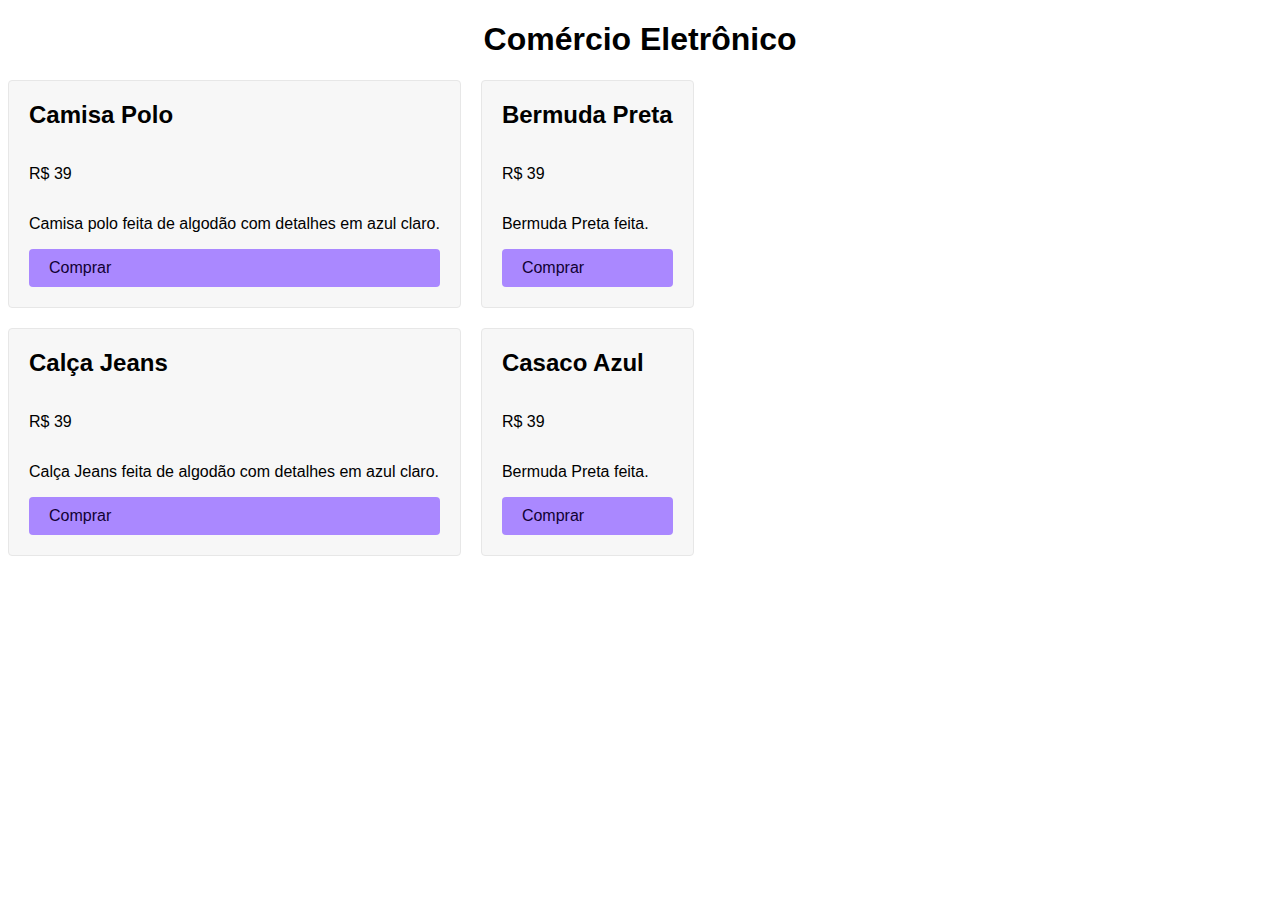
<file: align-e-justify-content/web/index.html>
<!DOCTYPE html>
<html>

<head>
  <meta charset="UTF-8">
  <title>Grid</title>
  <link rel="stylesheet" href="./style.css">
</head>

<body>
  <h1>Comércio Eletrônico</h1>
  <div class="grid">
    <div class="item">
      <h2>Camisa Polo</h2>
      <p class="preco">R$ 39</p>
      <p>Camisa polo feita de algodão com detalhes em azul claro.</p>
      <a class="comprar" href="/">Comprar</a>
    </div>
    <div class="item">
      <h2>Bermuda Preta</h2>
      <p class="preco">R$ 39</p>
      <p>Bermuda Preta feita.</p>
      <a class="comprar" href="/">Comprar</a>
    </div>
    <div class="item">
      <h2>Calça Jeans</h2>
      <p class="preco">R$ 39</p>
      <p>Calça Jeans feita de algodão com detalhes em azul claro.</p>
      <a class="comprar" href="/">Comprar</a>
    </div>
    <div class="item">
      <h2>Casaco Azul</h2>
      <p class="preco">R$ 39</p>
      <p>Bermuda Preta feita.</p>
      <a class="comprar" href="/">Comprar</a>
    </div>
  </div>
</body>

</html>
</file>
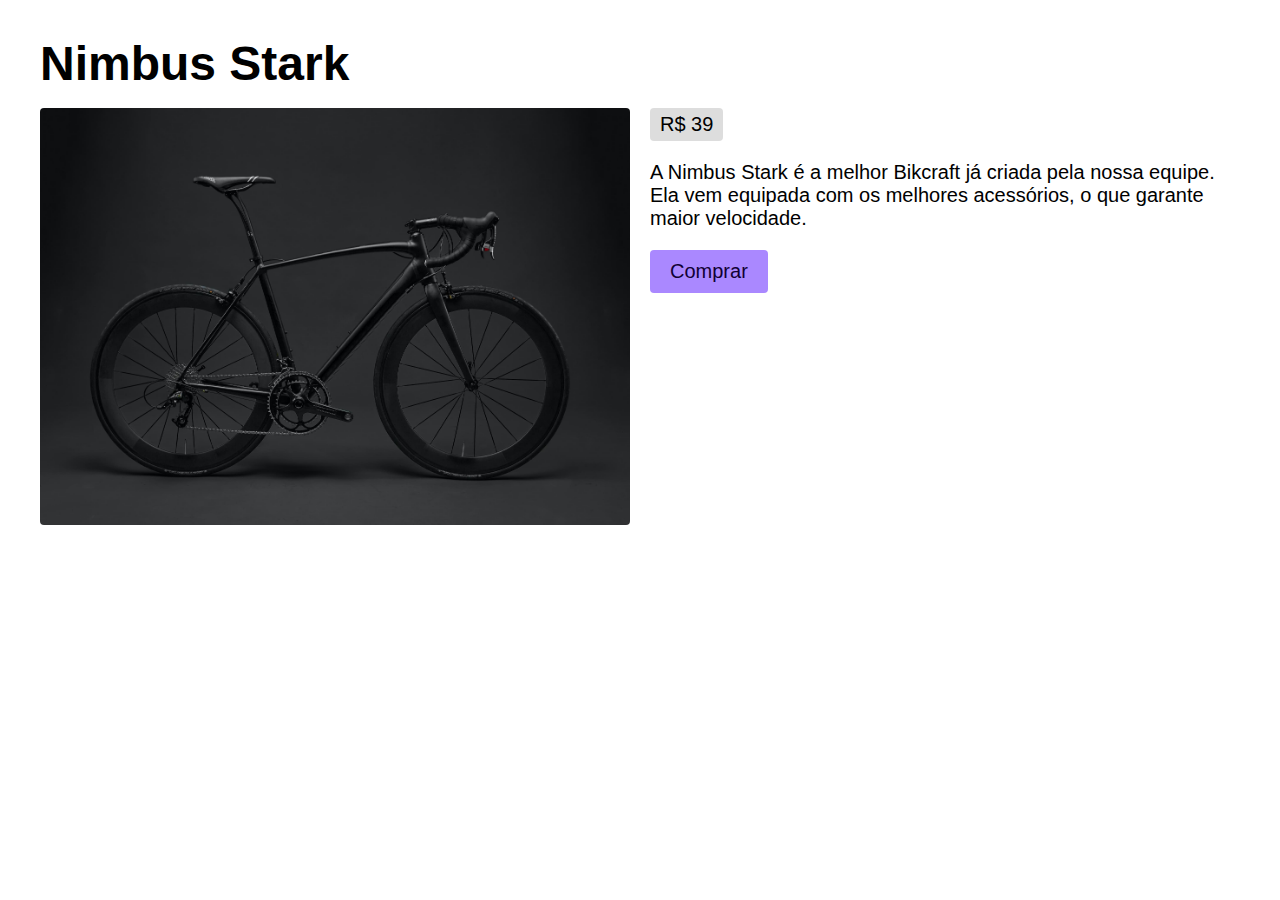
<file: align-e-justify-items/web/index.html>
<!DOCTYPE html>
<html>

<head>
  <meta charset="UTF-8">
  <title>Grid</title>
  <link rel="stylesheet" href="./style.css">
</head>

<body>
  <div class="grid">
    <h1 class="titulo">Nimbus Stark</h1>
    <img class="foto" src="./img/bicicleta.jpg" alt="Bicicleta Preta">
    <div class="info">
      <span class="preco">R$ 39</span>
      <p class="descricao">A Nimbus Stark é a melhor Bikcraft já criada pela nossa equipe. Ela vem equipada com os melhores acessórios, o que garante maior velocidade.</p>
      <a class="comprar" href="/">Comprar</a>
    </div>
  </div>
</body>

</html>
</file>
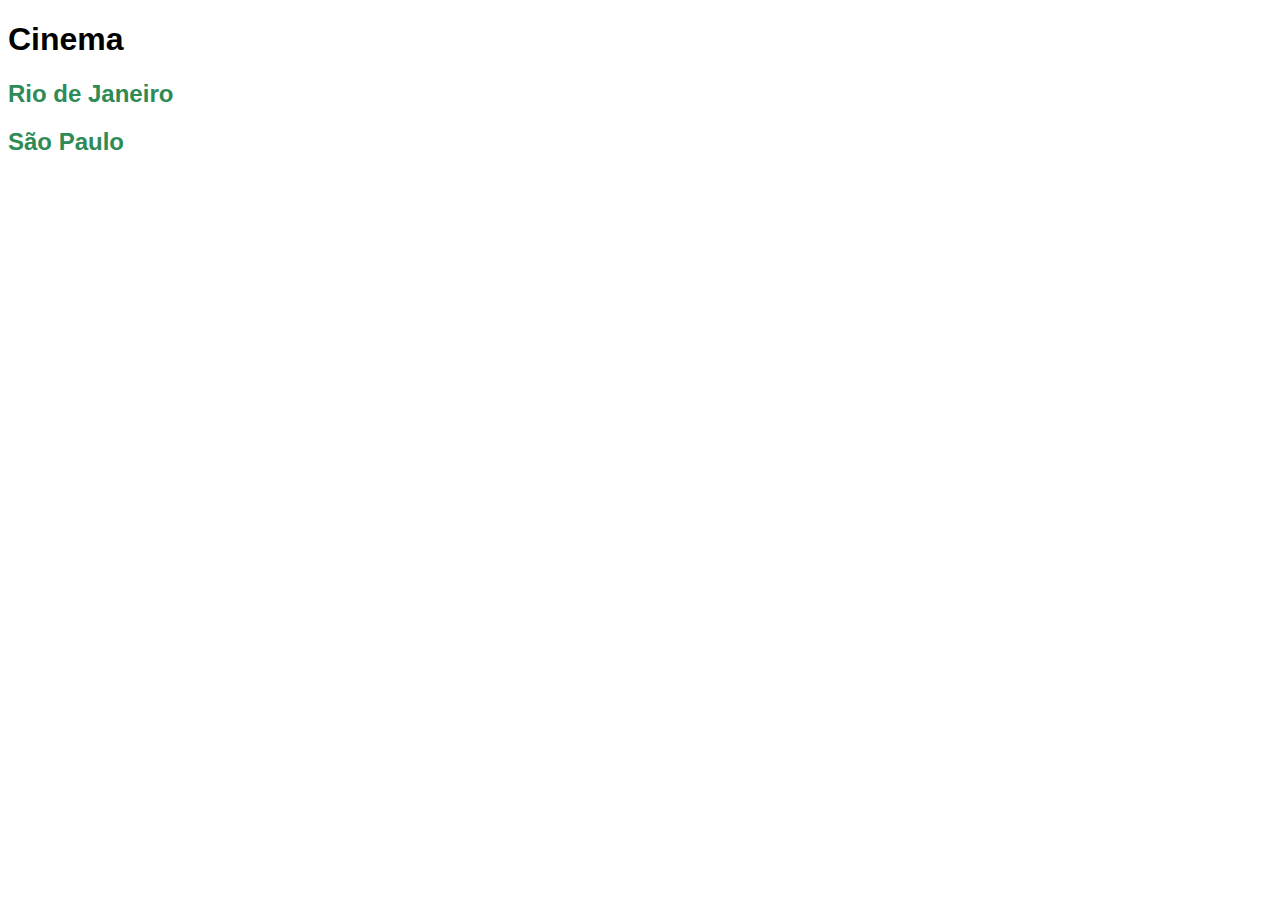
<file: exercicios/cinema/index.html>
<!DOCTYPE html>
<html lang="en">

<head>
    <meta charset="UTF-8">
    <meta http-equiv="X-UA-Compatible" content="IE=edge">
    <meta name="viewport" content="width=device-width, initial-scale=1.0">
    <link rel="stylesheet" href="./css/estilo.css">
    <title>Cinema</title>
</head>

<body>
    <h1>Cinema</h1>
    <h2> <a href="./estados/rj.html">Rio de Janeiro</a></h2>
    <h2> <a href="./estados/sp.html">São Paulo</a></h2>

</body>

</html>
</file>
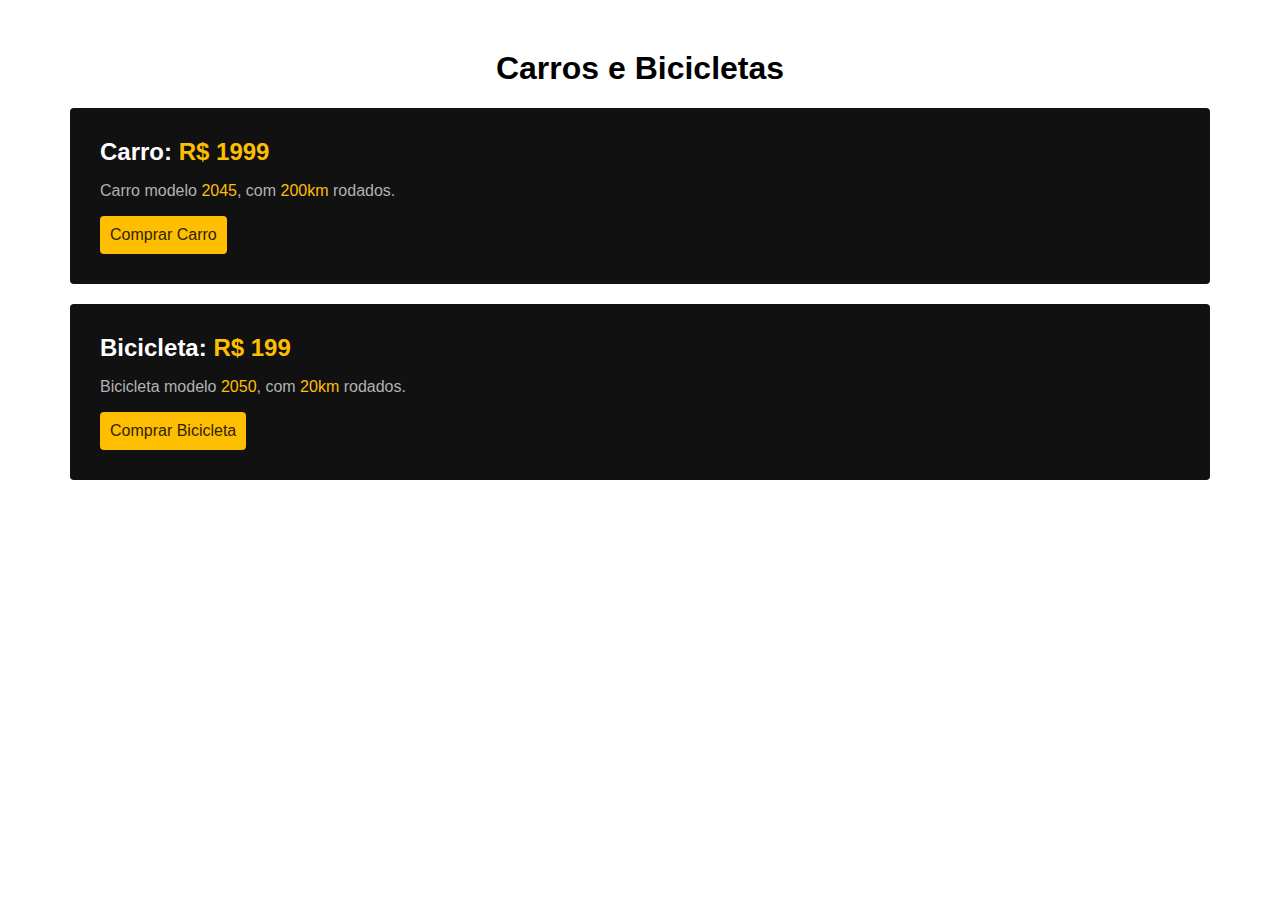
<file: exercicios/display/index.html>
<!DOCTYPE html>
<html lang="en">

<head>
    <meta charset="UTF-8">
    <meta http-equiv="X-UA-Compatible" content="IE=edge">
    <meta name="viewport" content="width=device-width, initial-scale=1.0">
    <link rel="stylesheet" href="./css/estilo.css">
    <title>Carros e Bicicletas</title>
</head>

<body>

    <h1>Carros e Bicicletas</h1>

    <div class="item">
        <h2>Carro: <span>R$ 1999</span></h2>
        <p>Carro modelo <span>2045</span>, com <span>200km</span> rodados.</p>
        <a href="/">Comprar Carro</a>
    </div>

    <div class="item">
        <h2>Bicicleta: <span>R$ 199</span></h2>
        <p>Bicicleta modelo <span>2050</span>, com <span>20km</span> rodados.</p>
        <a href="/">Comprar Bicicleta</a>
    </div>

</body>

</html>
</file>
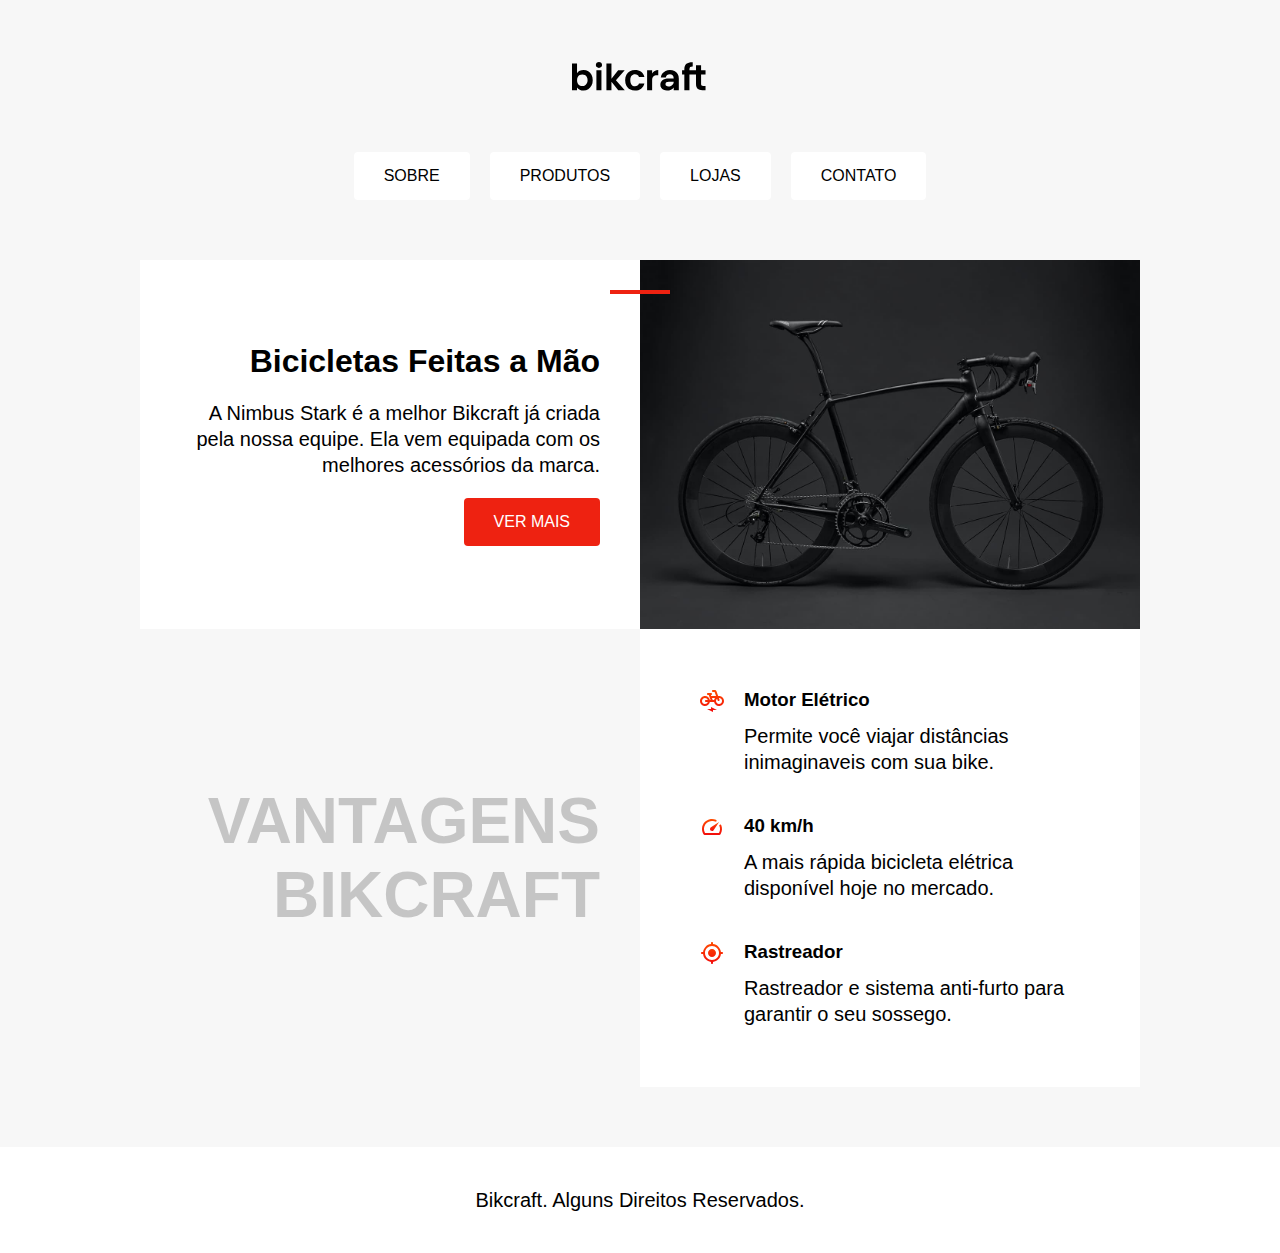
<file: exercicios/posicionamento/index.html>
<!DOCTYPE html>
<html lang="en">

<head>
    <meta charset="UTF-8">
    <meta http-equiv="X-UA-Compatible" content="IE=edge">
    <meta name="viewport" content="width=device-width, initial-scale=1.0">
    <title>Bikcraft</title>
    <link rel="stylesheet" href="./css/style.css">
</head>

<body>
    <img src="./img/bikcraft.svg" alt="Bikcraft">
    <div class="menu">
        <a href="/">Sobre</a>
        <a href="/">Produtos</a>
        <a href="/">Lojas</a>
        <a href="/">Contato</a>
    </div>

    <div class="conteudo">
        <div class="introducao">
            <span class="detalhe"></span>
            <h1>Bicicletas Feitas a Mão</h1>
            <p>A Nimbus Stark é a melhor Bikcraft já criada pela nossa equipe. Ela vem equipada com os melhores acessórios da marca.</p>
            <a class="botao" href="/">Ver Mais</a>
        </div>

        <img class="imagem" src="./img/bicicleta.jpg" alt="Bicicleta Bikcraft Preta">

        <h2 class="subtitulo">Vantagens Bikcraft</h2>

        <div class="vantagens">
            <div class="vantagens-item">
                <img src="./img/eletrica.svg" alt="">
                <h3>Motor Elétrico</h3>
                <p>Permite você viajar distâncias inimaginaveis com sua bike.</p>
            </div>

            <div class="vantagens-item">
                <img src="./img/velocidade.svg" alt="">
                <h3>40 km/h</h3>
                <p>A mais rápida bicicleta elétrica disponível hoje no mercado.</p>
            </div>

            <div class="vantagens-item">
                <img src="./img/rastreador.svg" alt="">
                <h3>Rastreador</h3>
                <p>Rastreador e sistema anti-furto para garantir o seu sossego.</p>
            </div>
        </div>

    </div>

    <div class="rodape">
        <p>Bikcraft. Alguns Direitos Reservados.</p>
    </div>

</body>

</html>
</file>
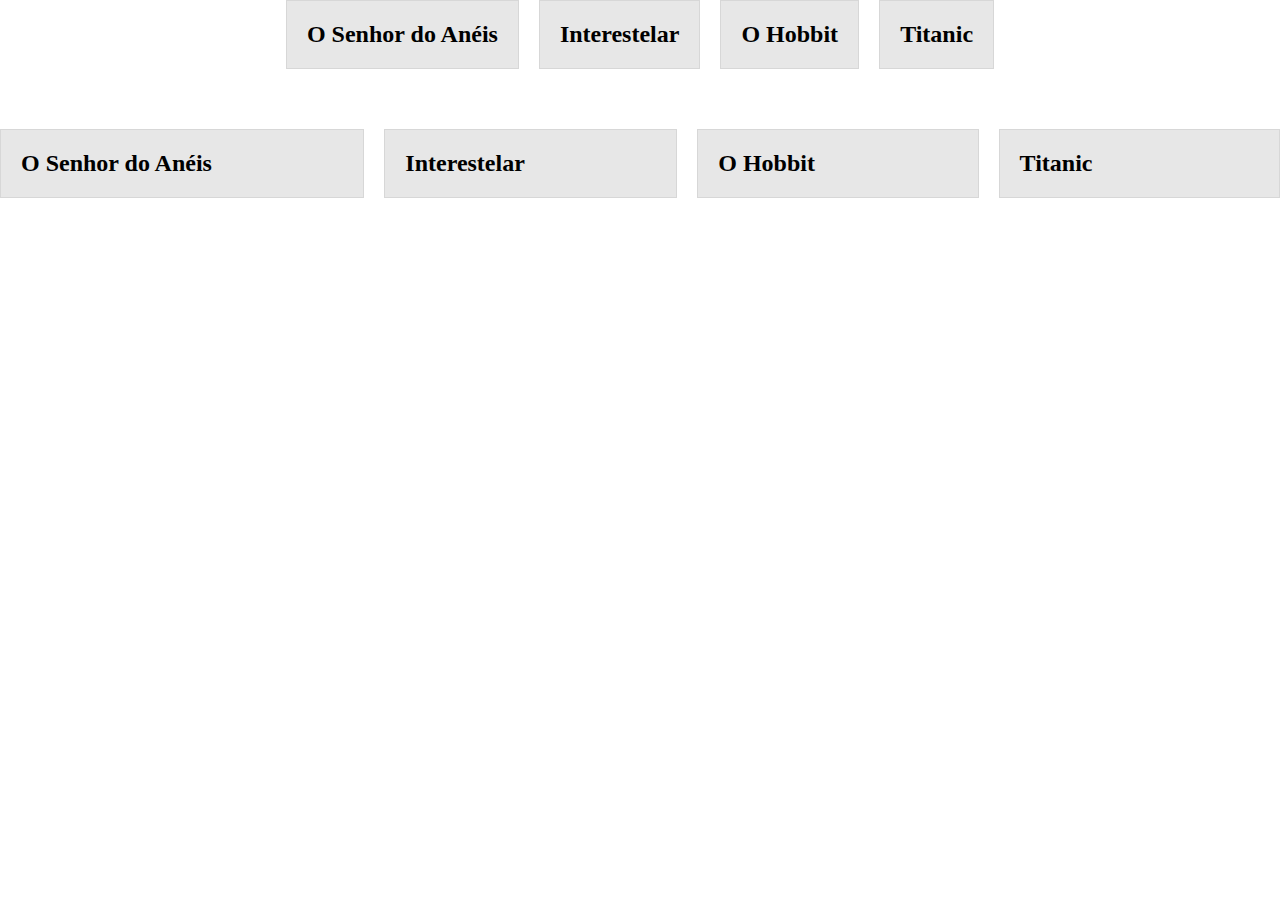
<file: flexbox/web/index.html>
<!DOCTYPE html>
<html>

<head>
  <meta charset="UTF-8">
  <title>Flexbox</title>
  <link rel="stylesheet" href="./style.css">
</head>

<body>
  <div class="flex">
    <h2>O Senhor do Anéis</h2>
    <h2>Interestelar</h2>
    <h2>O Hobbit</h2>
    <h2>Titanic</h2>
  </div>

  <div class="grid">
    <h2>O Senhor do Anéis</h2>
    <h2>Interestelar</h2>
    <h2>O Hobbit</h2>
    <h2>Titanic</h2>
  </div>
</body>

</html>
</file>
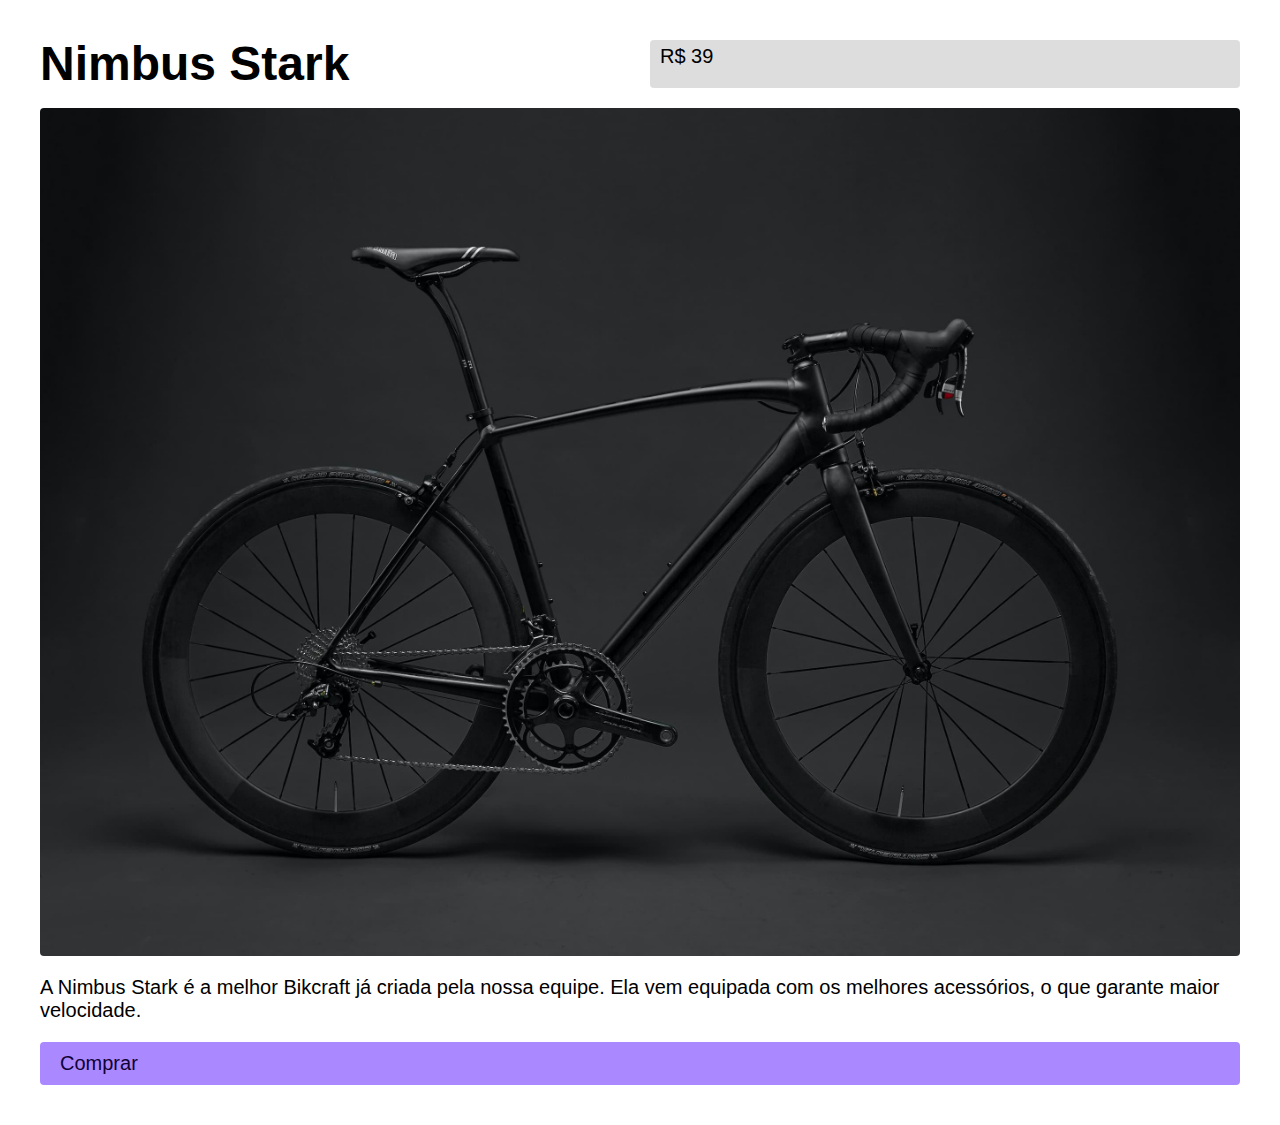
<file: grid-column/web/index.html>
<!DOCTYPE html>
<html>

<head>
  <meta charset="UTF-8">
  <title>Grid</title>
  <link rel="stylesheet" href="./style.css">
</head>

<body>
  <div class="grid">
    <h1 class="titulo">Nimbus Stark</h1>
    <span class="preco">R$ 39</span>
    <img class="foto" src="./img/bicicleta.jpg" alt="Bicicleta Preta">
    <p class="descricao">A Nimbus Stark é a melhor Bikcraft já criada pela nossa equipe. Ela vem equipada com os melhores acessórios, o que garante maior velocidade.</p>
    <a class="comprar" href="/">Comprar</a>
  </div>
</body>

</html>
</file>
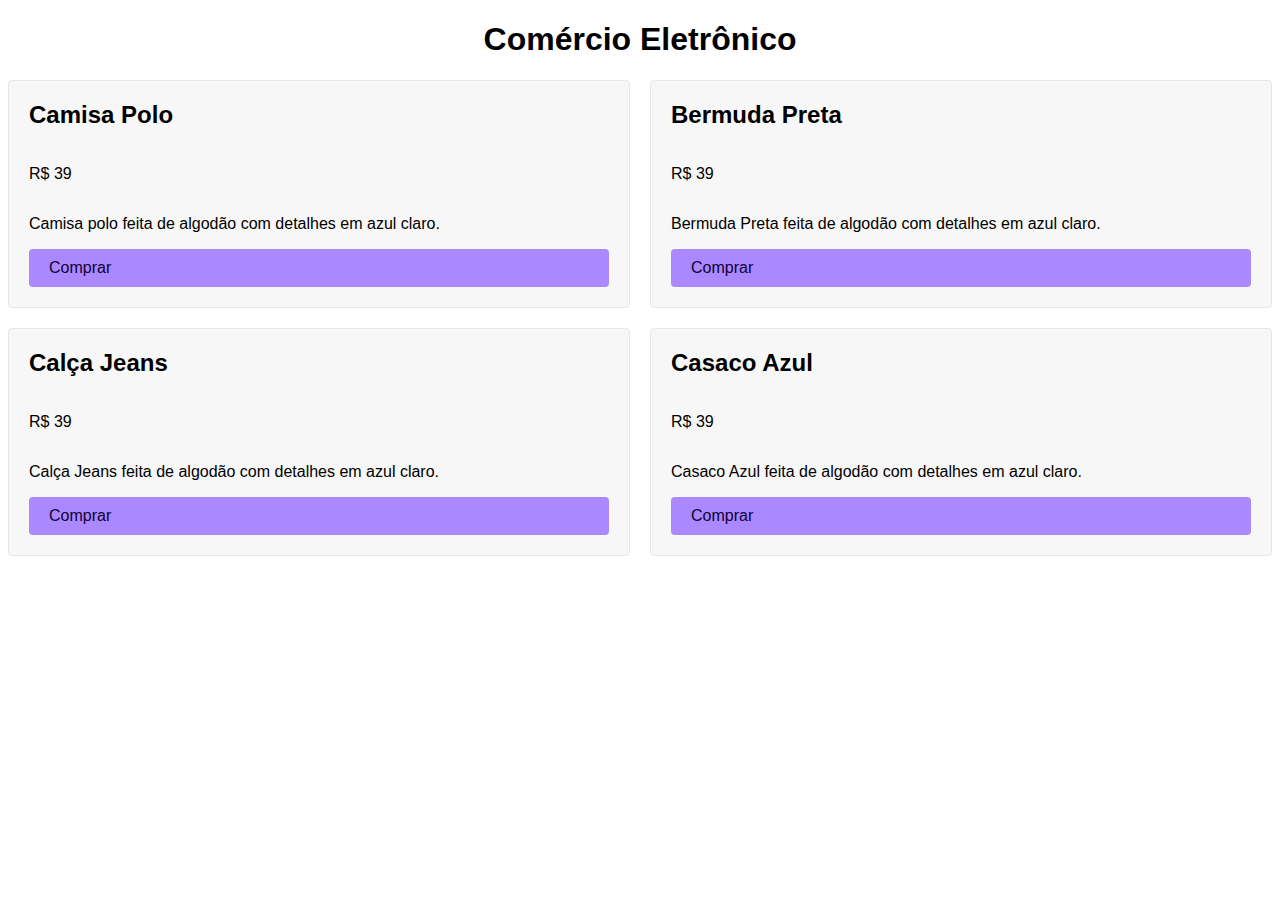
<file: grid-columns/web/index.html>
<!DOCTYPE html>
<html>

<head>
  <meta charset="UTF-8">
  <title>Grid</title>
  <link rel="stylesheet" href="./style.css">
</head>

<body>
  <h1>Comércio Eletrônico</h1>
  <div class="grid">
    <div class="item">
      <h2>Camisa Polo</h2>
      <p class="preco">R$ 39</p>
      <p>Camisa polo feita de algodão com detalhes em azul claro.</p>
      <a class="comprar" href="/">Comprar</a>
    </div>
    <div class="item">
      <h2>Bermuda Preta</h2>
      <p class="preco">R$ 39</p>
      <p>Bermuda Preta feita de algodão com detalhes em azul claro.</p>
      <a class="comprar" href="/">Comprar</a>
    </div>
    <div class="item">
      <h2>Calça Jeans</h2>
      <p class="preco">R$ 39</p>
      <p>Calça Jeans feita de algodão com detalhes em azul claro.</p>
      <a class="comprar" href="/">Comprar</a>
    </div>
    <div class="item">
      <h2>Casaco Azul</h2>
      <p class="preco">R$ 39</p>
      <p>Casaco Azul feita de algodão com detalhes em azul claro.</p>
      <a class="comprar" href="/">Comprar</a>
    </div>
  </div>
</body>

</html>
</file>
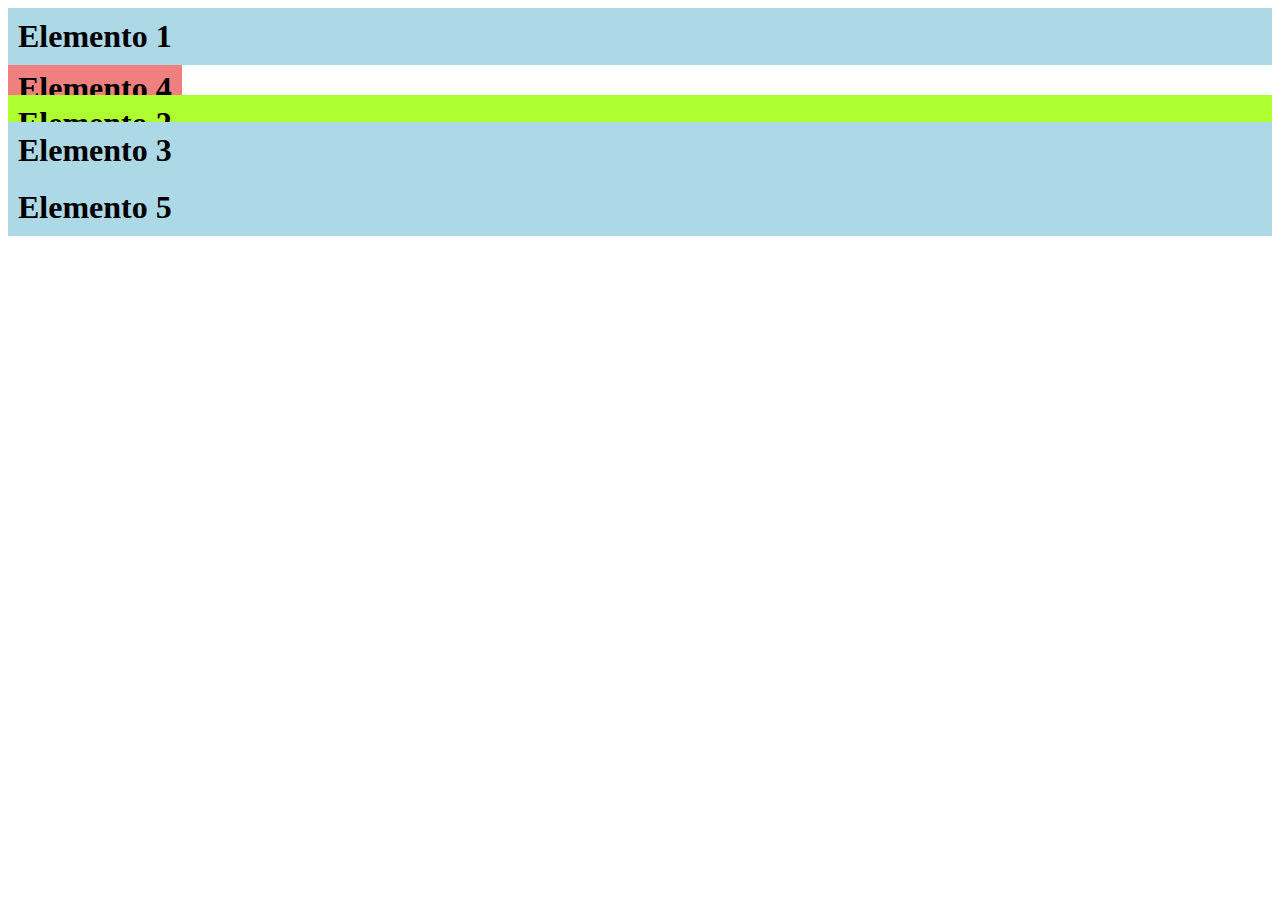
<file: position/web/index.html>
<!DOCTYPE html>
<html>

<head>
  <meta charset="UTF-8">
  <title>Position</title>
  <link rel="stylesheet" href="./style.css">
</head>

<body>
  <h1>Elemento 1</h1>
  <h1 class="index1">Elemento 2</h1>
  <h1 class="index3">Elemento 3</h1>
  <h1 class="index2">Elemento 4</h1>
  <h1>Elemento 5</h1>
</body>

</html>
</file>
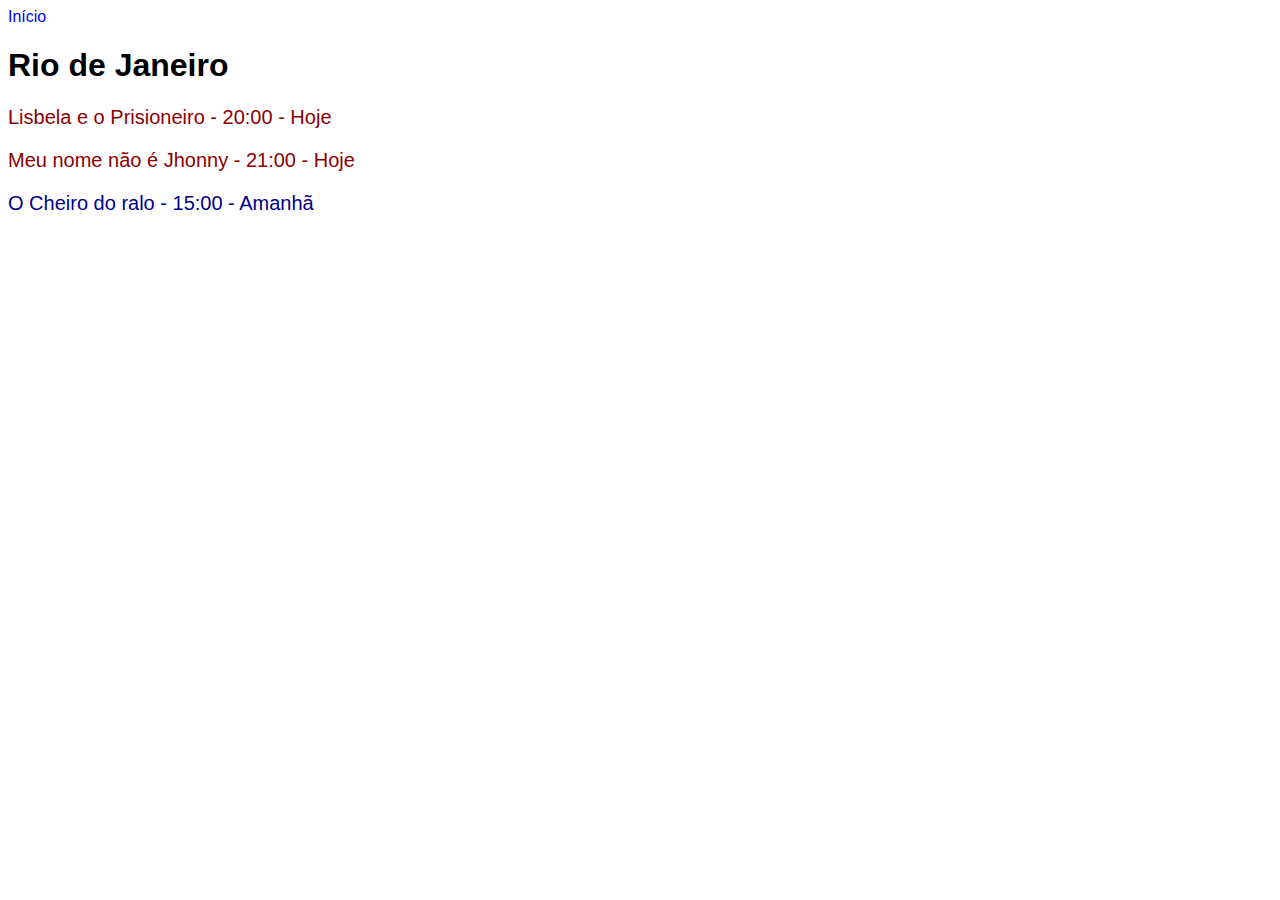
<file: exercicios/cinema/estados/rj.html>
<!DOCTYPE html>
<html lang="en">

<head>
    <meta charset="UTF-8">
    <meta http-equiv="X-UA-Compatible" content="IE=edge">
    <meta name="viewport" content="width=device-width, initial-scale=1.0">
    <link rel="stylesheet" href="../css/estilo.css">
    <title>Rio de Janeiro</title>
</head>

<body>
    <a href="../index.html">Início</a>

    <h1>Rio de Janeiro</h1>
    <p class="hoje">Lisbela e o Prisioneiro - 20:00 - Hoje</p>
    <p class="hoje">Meu nome não é Jhonny - 21:00 - Hoje </p>
    <p class="amanha">O Cheiro do ralo - 15:00 - Amanhã</p>
</body>

</html>
</file>
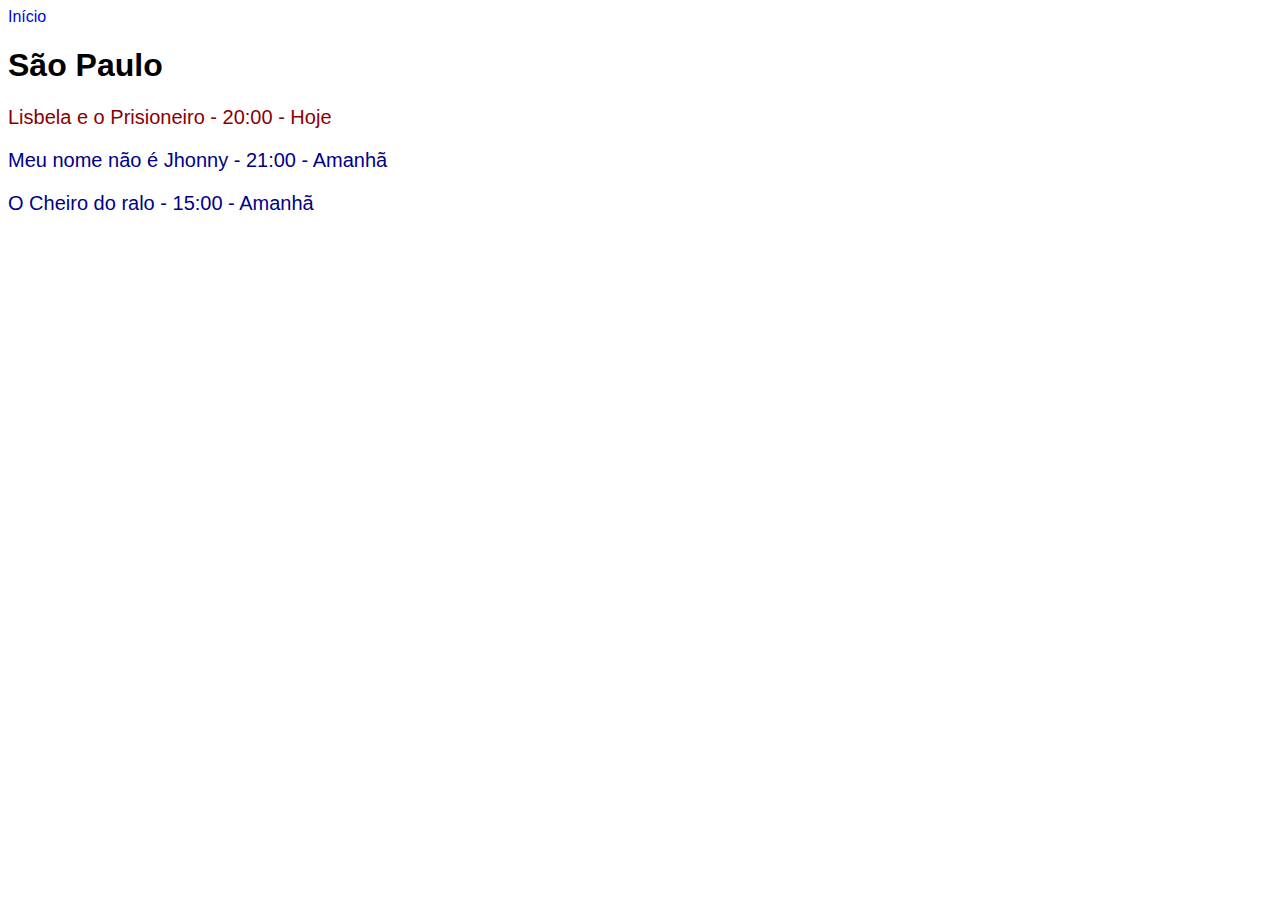
<file: exercicios/cinema/estados/sp.html>
<!DOCTYPE html>
<html lang="en">

<head>
    <meta charset="UTF-8">
    <meta http-equiv="X-UA-Compatible" content="IE=edge">
    <meta name="viewport" content="width=device-width, initial-scale=1.0">
    <link rel="stylesheet" href="../css/estilo.css">
    <title>São Paulo</title>
</head>

<body>
    <a href="../index.html">Início</a>

    <h1>São Paulo</h1>
    <p class="hoje">Lisbela e o Prisioneiro - 20:00 - Hoje</p>
    <p class="amanha">Meu nome não é Jhonny - 21:00 - Amanhã </p>
    <p class="amanha">O Cheiro do ralo - 15:00 - Amanhã</p>
</body>

</html>
</file>
<file: align-e-justify-content/web/style.css>
body {
  font-family: Arial;
}

h1 {
  text-align: center;
}

h2 {
  margin-top: 0px;
}

.comprar {
  background: #a8f;
  color: #103;
  padding: 10px 20px;
  text-decoration: none;
  border-radius: 4px;
}

.item {
  background: #f7f7f7;
  border: 1px solid #e7e7e7;
  padding: 20px;
  border-radius: 4px;
  display: grid;
}

.grid {
  display: grid;
  height: 800px;
  grid-template-columns: auto auto;
  gap: 20px;
  place-content: start;
}
</file>
<file: align-e-justify-items/web/style.css>
.grid {
  display: grid;
  gap: 20px;
  grid-template-columns: repeat(2, 1fr);
}

.titulo {
  grid-column: 1 / -1;
}

.info {
  place-self: start;
  display: grid;
  place-items: start;
  gap: 20px;
}

/* Estilos Gerais */

body {
  font-family: Arial;
  margin: 40px;
}

h1,
p {
  margin: 0px;
}

h1 {
  font-size: 48px;
  line-height: 1;
}

p,
span {
  font-size: 20px;
}

img {
  max-width: 100%;
  border-radius: 4px;
}

.comprar {
  background: #a8f;
  color: #103;
  padding: 10px 20px;
  text-decoration: none;
  border-radius: 4px;
  font-size: 20px;
}

.preco {
  background: #ddd;
  padding: 5px 10px;
  border-radius: 4px;
}
</file>
<file: exercicios/cinema/css/estilo.css>
.hoje {
    color: darkred;
}

.amanha {
    color: darkblue;
}

a {
    text-decoration: none;
}

h2 a {
    color: seagreen;
}

p {
    font-size: 20px;
}

body {
    font-family: Arial;
}
</file>
<file: exercicios/display/css/estilo.css>
body {
    font-family: Arial;
    margin: 50px;
}

h1 {
    text-align: center;
}

h2 {
    margin: 0;
}

.item {
    padding: 30px;
    background: #111;
    color: #fff;
    margin: 20px;
    border-radius: 4px;
}

span {
    color: #febe01;
}

p {
    color: #b2b2b2;
}

a {
    display: inline-block;
    background: #febe01;
    color: #332200;
    padding: 10px;
    text-decoration: none;
    border-radius: 4px;
}
</file>
<file: exercicios/posicionamento/css/style.css>
body {
    font-family: Arial, Helvetica, sans-serif;
    margin: 0;
    background: #f7f7f7;
    display: grid;
    gap: 60px;
    justify-items: center;
    margin-top: 60px;
}

img {
    max-width: 100%;
    display: block;
}

a {
    text-decoration: none;
}

p,
h1,
h2,
h3 {
    margin: 0;
}

p {
    font-size: 20px;
    line-height: 1.3;
}

.menu {
    display: flex;
    flex-wrap: wrap;
    gap: 20px;
    justify-content: center;
}

.menu a {
    background: #fff;
    padding: 15px 30px;
    border-radius: 4px;
    color: #000;
    text-transform: uppercase;
}

.conteudo {
    display: grid;
    grid-template-columns: repeat(2, 1fr);
    max-width: 1000px;
}

.introducao {
    background: #fff;
    padding: 40px;
    text-align: right;
    position: relative;
    display: grid;
    align-content: center;
    gap: 20px;
    justify-items: end;
}

.detalhe {
    width: 60px;
    height: 4px;
    background: #e21;
    position: absolute;
    top: 30px;
    right: -30px;
}

.botao {
    background: #e21;
    color: #fff;
    padding: 15px 30px;
    border-radius: 4px;
    text-transform: uppercase;
}

.subtitulo {
    font-size: 64px;
    text-transform: uppercase;
    color: rgba(0, 0, 0, 0.2);
    text-align: right;
    padding: 40px;
    align-self: center;
}

.vantagens {
    background: #fff;
    padding: 40px;
}

.vantagens-item {
    display: grid;
    grid-template-columns: auto 1fr;
    gap: 10px 20px;
    padding: 20px;
}

.vantagens-item p {
    grid-column: 2;
}

.rodape {
    background: #fff;
    width: 100%;
    text-align: center;
    padding: 40px;
    box-sizing: border-box;
}
</file>
<file: flexbox/web/style.css>
.flex {
  display: flex;
  flex-wrap: wrap;
  gap: 20px;
  justify-content: center;
}

body {
  margin: 0px;
}

h2 {
  background: #e7e7e7;
  border: 1px solid #d7d7d7;
  padding: 20px;
  margin: 0px;
}

.grid {
  margin-top: 60px;
  display: grid;
  gap: 20px;
  grid-template-columns: repeat(auto-fit, minmax(150px, auto));
}
</file>
<file: grid-column/web/style.css>
.grid {
  display: grid;
  gap: 20px;
  grid-template-columns: 1fr 1fr;
}

.foto {
  grid-column: 1 / -1;
}

.descricao {
  grid-column: 1 / 3;
}

.comprar {
  grid-column: 1 / 3;
}

/* Estilos Gerais */

body {
  font-family: Arial;
  margin: 40px;
}

h1,
p {
  margin: 0px;
}

h1 {
  font-size: 48px;
  line-height: 1;
}

p,
span {
  font-size: 20px;
}

img {
  max-width: 100%;
  border-radius: 4px;
}

.comprar {
  background: #a8f;
  color: #103;
  padding: 10px 20px;
  text-decoration: none;
  border-radius: 4px;
  font-size: 20px;
}

.preco {
  background: #ddd;
  padding: 5px 10px;
  border-radius: 4px;
}
</file>
<file: grid-columns/web/style.css>
body {
  font-family: Arial;
}

h1 {
  text-align: center;
}

h2 {
  margin-top: 0px;
}

.comprar {
  background: #a8f;
  color: #103;
  padding: 10px 20px;
  text-decoration: none;
  border-radius: 4px;
}

.item {
  background: #f7f7f7;
  border: 1px solid #e7e7e7;
  padding: 20px;
  border-radius: 4px;
  display: grid;
}

.grid {
  display: grid;
  grid-template-columns: 1fr 1fr;
  gap: 20px;
}
</file>
<file: position/web/style.css>
h1 {
  margin: 0px;
  padding: 10px;
  background: lightblue;
}

.index1 {
  position: relative;
  background: greenyellow;
  top: 30px;
  z-index: 1;
}

.index2 {
  position: absolute;
  background: lightcoral;
  top: 60px;
  z-index: -1;
}

.index3 {
  position: relative;
  z-index: 999999;
}
</file>
